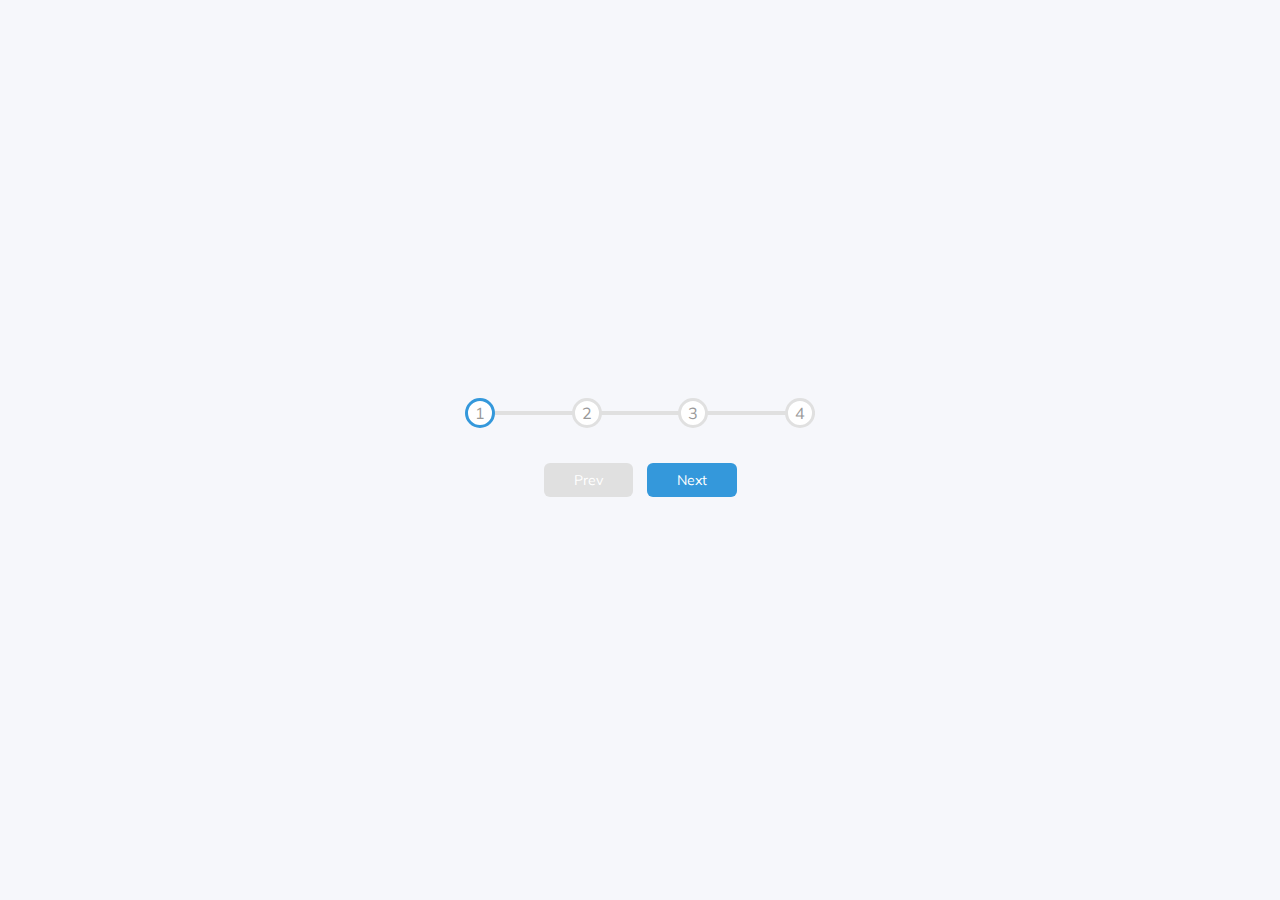
<file: 02-progress-steps/index.html>
<!DOCTYPE html>
<html lang="en">
  <head>
    <meta charset="UTF-8" />
    <meta name="viewport" content="width=device-width, initial-scale=1.0" />
    <link rel="stylesheet" href="style.css" />
    <title>Progress Steps</title>
  </head>
  <body>
    <div class="container">
      <div class="progress-container">
        <div class="progress" id="progress"></div>
        <div class="circle active">1</div>
        <div class="circle">2</div>
        <div class="circle">3</div>
        <div class="circle">4</div>
      </div>

      <button class="btn" id="prev" disabled>Prev</button>
      <button class="btn" id="next">Next</button>
    </div>
    <script src="script.js"></script>
  </body>
</html>
</file>
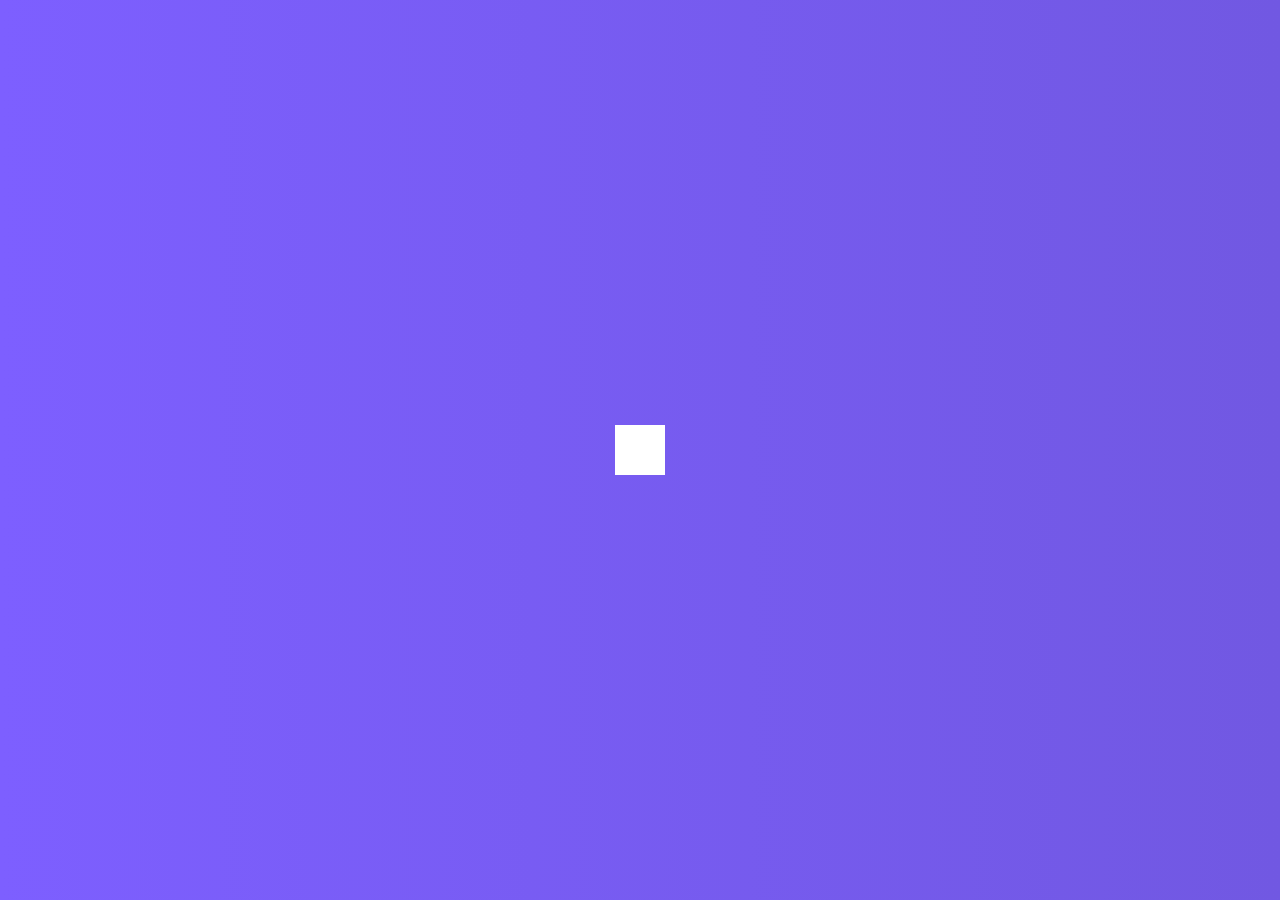
<file: 04-hidden-search/index.html>
<!DOCTYPE html>
<html lang="en">
  <head>
    <meta charset="UTF-8" />
    <meta name="viewport" content="width=device-width, initial-scale=1.0" />
    <link rel="stylesheet" href="https://cdnjs.cloudflare.com/ajax/libs/font-awesome/5.14.0/css/all.min.css" integrity="sha512-1PKOgIY59xJ8Co8+NE6FZ+LOAZKjy+KY8iq0G4B3CyeY6wYHN3yt9PW0XpSriVlkMXe40PTKnXrLnZ9+fkDaog==" crossorigin="anonymous" />
    <link rel="stylesheet" href="style.css" />
    <title>Hidden Search</title>
  </head>
  <body>
    <div class="search">
      <input type="text" class="input" placeholder="Search...">
      <button class="btn">
        <i class="fas fa-search"></i>
      </button>
    </div>
    <script src="script.js"></script>
  </body>
</html>
</file>
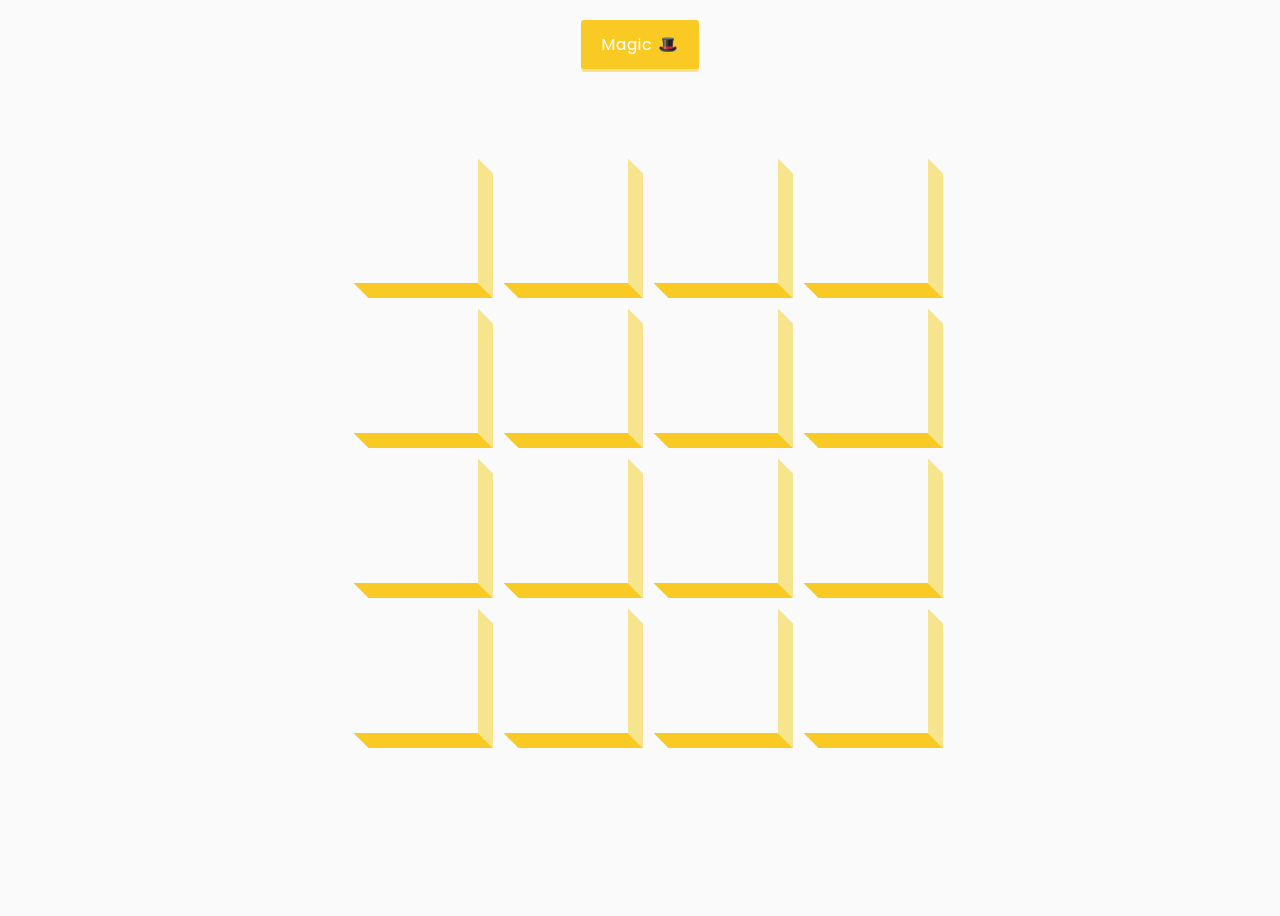
<file: 3d-boxes-background/index.html>
<!DOCTYPE html>
<html lang="en">
  <head>
    <meta charset="UTF-8" />
    <meta name="viewport" content="width=device-width, initial-scale=1.0" />
    <link
      rel="stylesheet"
      href="https://cdnjs.cloudflare.com/ajax/libs/font-awesome/5.14.0/css/all.min.css"
      integrity="sha512-1PKOgIY59xJ8Co8+NE6FZ+LOAZKjy+KY8iq0G4B3CyeY6wYHN3yt9PW0XpSriVlkMXe40PTKnXrLnZ9+fkDaog=="
      crossorigin="anonymous"
    />
    <link rel="stylesheet" href="style.css" />
    <title>3D Boxes Background</title>
  </head>
  <body>
    <button id="btn" class="magic">Magic 🎩</button>
    <div id="boxes" class="boxes big"></div>
    <script src="script.js"></script>
  </body>
</html>
</file>
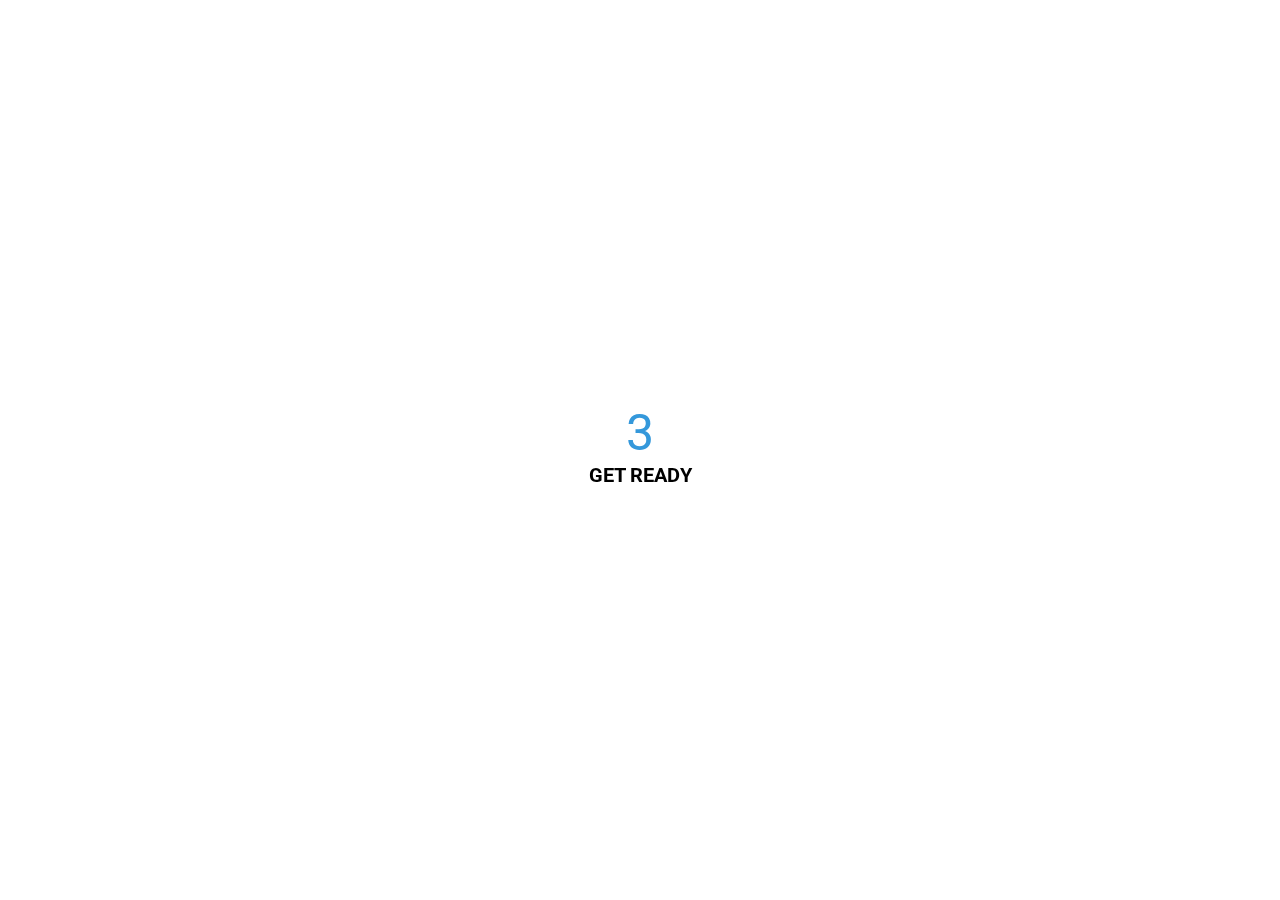
<file: animated-countdown/index.html>
<!DOCTYPE html>
<html lang="en">
  <head>
    <meta charset="UTF-8" />
    <meta name="viewport" content="width=device-width, initial-scale=1.0" />
    <link rel="stylesheet" href="style.css" />
    <title>Animated Countdown</title>
  </head>
  <body>
    <div class="counter">
      <div class="nums">
        <span class="in">3</span>
        <span>2</span>
        <span>1</span>
        <span>0</span>
      </div>
      <h4>Get Ready</h4>
    </div>

    <div class="final">
      <h1>GO</h1>
      <button id="replay">Replay</button>
    </div>
    <script src="script.js"></script>
  </body>
</html>
</file>
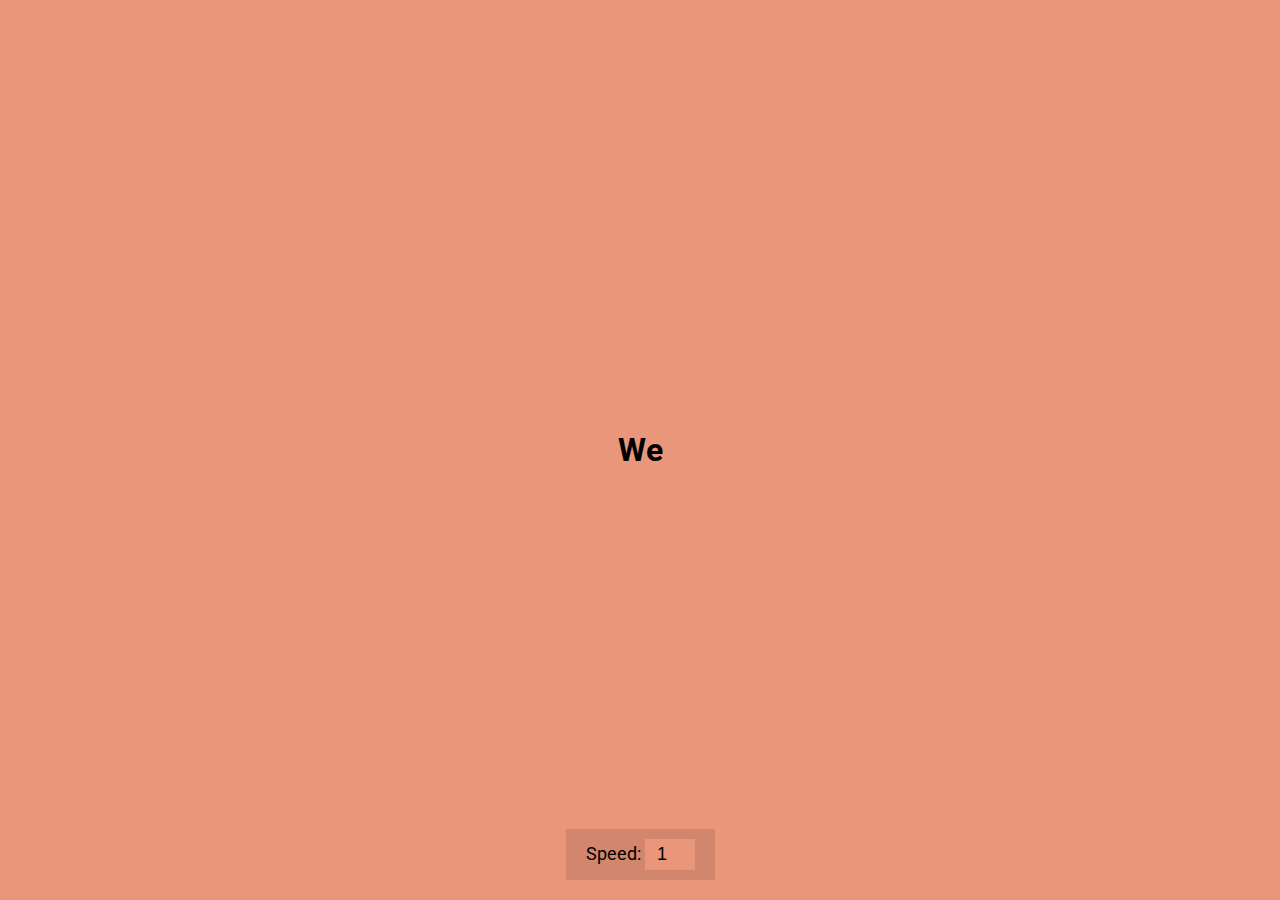
<file: auto-text-effect/index.html>
<!DOCTYPE html>
<html lang="en">
  <head>
    <meta charset="UTF-8" />
    <meta name="viewport" content="width=device-width, initial-scale=1.0" />
    <link rel="stylesheet" href="style.css" />
    <title>Auto Text Effect</title>
  </head>
  <body>
    <h1 id="text">Starting...</h1>

    <div>
      <label for="speed">Speed:</label>
      <input type="number" name="speed" id="speed" value="1" min="1" max="10" step="1">
    </div>

    <script src="script.js"></script>
  </body>
</html>
</file>
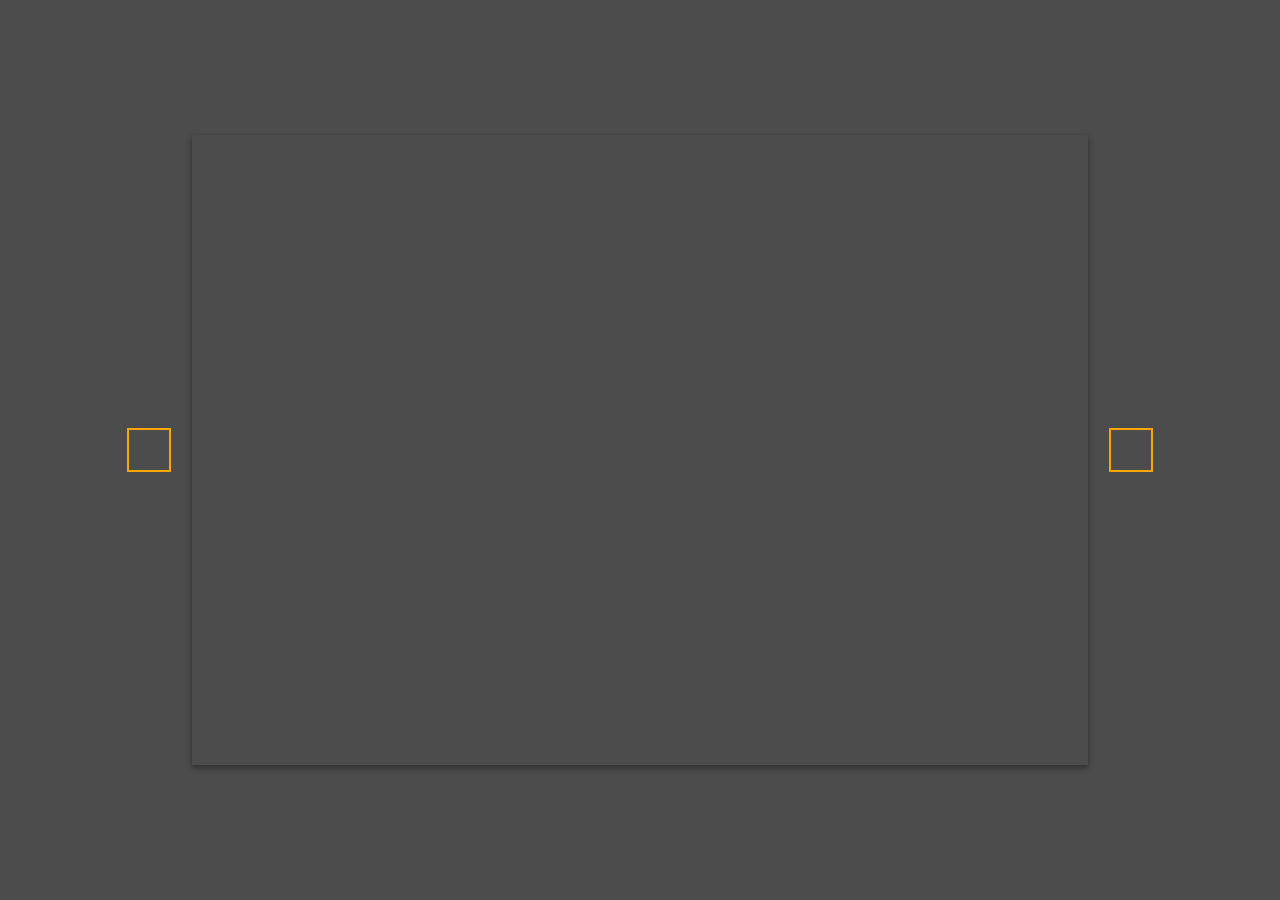
<file: background-slider/index.html>
<!DOCTYPE html>
<html lang="en">
  <head>
    <meta charset="UTF-8" />
    <meta name="viewport" content="width=device-width, initial-scale=1.0" />
    <link
      rel="stylesheet"
      href="https://cdnjs.cloudflare.com/ajax/libs/font-awesome/5.14.0/css/all.min.css"
      integrity="sha512-1PKOgIY59xJ8Co8+NE6FZ+LOAZKjy+KY8iq0G4B3CyeY6wYHN3yt9PW0XpSriVlkMXe40PTKnXrLnZ9+fkDaog=="
      crossorigin="anonymous"
    />
    <link rel="stylesheet" href="style.css" />
    <title>Background Slider</title>
  </head>
  <body>
    <div class="slider-container">
      <div
        class="slide active"
        style="
          background-image: url('https://images.unsplash.com/photo-1549880338-65ddcdfd017b?ixlib=rb-1.2.1&ixid=eyJhcHBfaWQiOjEyMDd9&auto=format&fit=crop&w=2100&q=80');
        "
      ></div>
      <div
        class="slide"
        style="
          background-image: url('https://images.unsplash.com/photo-1511593358241-7eea1f3c84e5?ixlib=rb-1.2.1&ixid=eyJhcHBfaWQiOjEyMDd9&auto=format&fit=crop&w=1934&q=80');
        "
      ></div>

      <div
        class="slide"
        style="
          background-image: url('https://images.unsplash.com/photo-1495467033336-2effd8753d51?ixlib=rb-1.2.1&ixid=eyJhcHBfaWQiOjEyMDd9&auto=format&fit=crop&w=2100&q=80');
        "
      ></div>

      <div
        class="slide"
        style="
          background-image: url('https://images.unsplash.com/photo-1522735338363-cc7313be0ae0?ixlib=rb-1.2.1&ixid=eyJhcHBfaWQiOjEyMDd9&auto=format&fit=crop&w=2689&q=80');
        "
      ></div>

      <div
        class="slide"
        style="
          background-image: url('https://images.unsplash.com/photo-1559087867-ce4c91325525?ixlib=rb-1.2.1&ixid=eyJhcHBfaWQiOjEyMDd9&auto=format&fit=crop&w=2100&q=80');
        "
      ></div>

      <button class="arrow left-arrow" id="left">
        <i class="fas fa-arrow-left"></i>
      </button>

      <button class="arrow right-arrow" id="right">
        <i class="fas fa-arrow-right"></i>
      </button>
    </div>
    <script src="script.js"></script>
  </body>
</html>
</file>
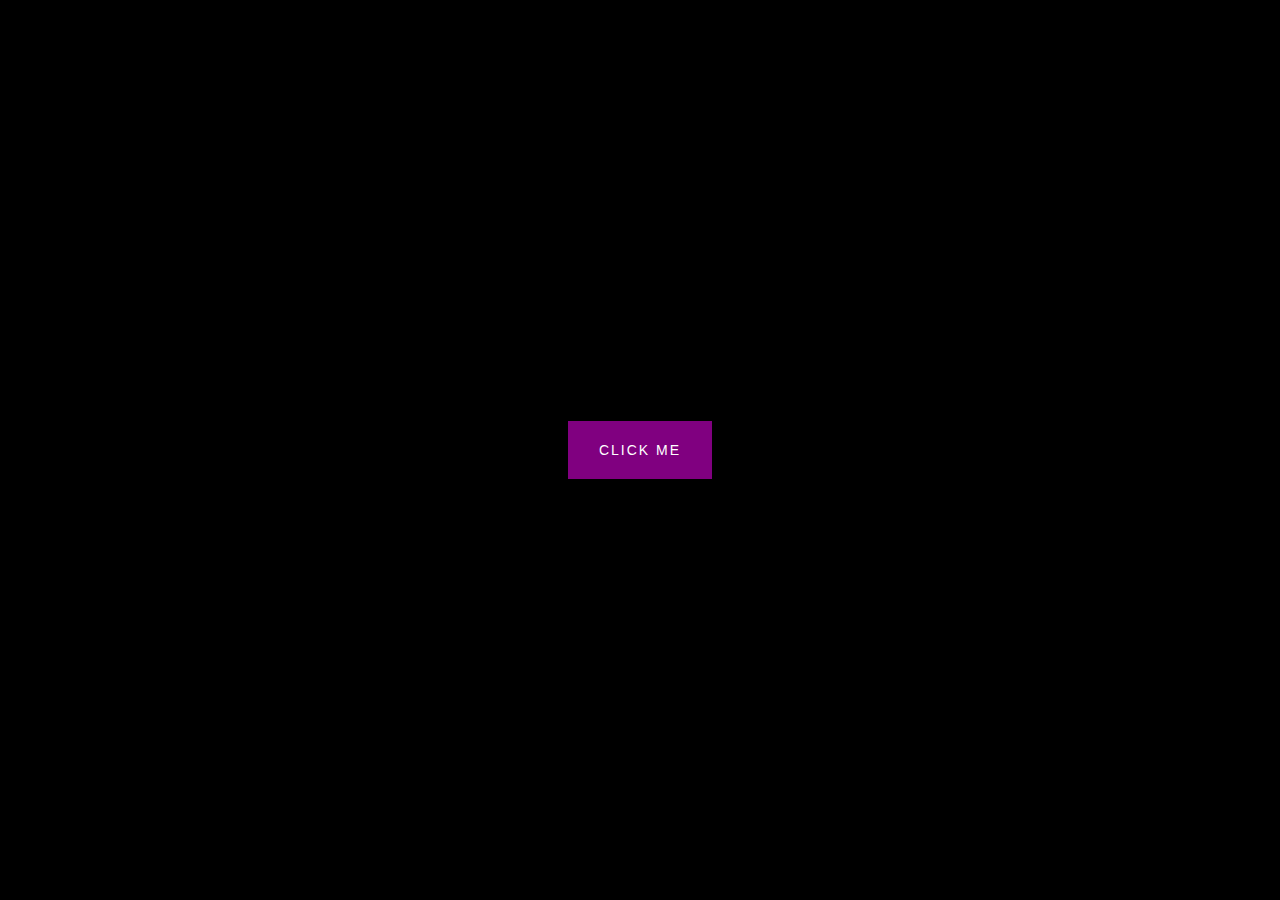
<file: button-ripple-effect/index.html>
<!DOCTYPE html>
<html lang="en">
  <head>
    <meta charset="UTF-8" />
    <meta name="viewport" content="width=device-width, initial-scale=1.0" />
    <link rel="stylesheet" href="style.css" />
    <title>Button Ripple Effect</title>
  </head>
  <body>
    <button class="ripple">Click Me</button>
    <script src="script.js"></script>
  </body>
</html>
</file>
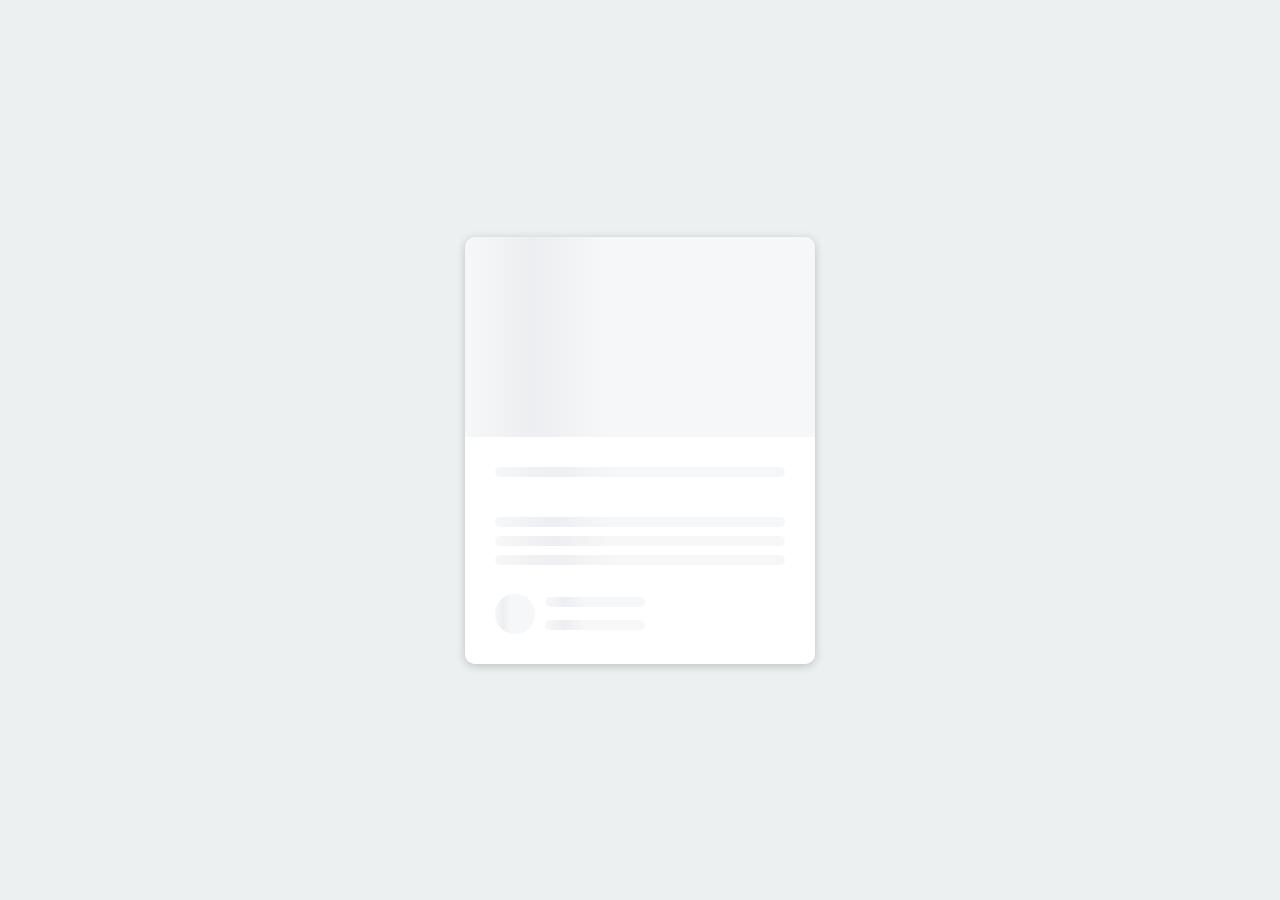
<file: content-placeholder/index.html>
<!DOCTYPE html>
<html lang="en">
  <head>
    <meta charset="UTF-8" />
    <meta name="viewport" content="width=device-width, initial-scale=1.0" />
    <link rel="stylesheet" href="style.css" />
    <title>Content Placeholder</title>
  </head>
  <body>
    <div class="card">
      <div class="card-header animated-bg" id="header">&nbsp;</div>

      <div class="card-content">
        <h3 class="card-title animated-bg animated-bg-text" id="title">
          &nbsp;
        </h3>
        <p class="card-excerpt" id="excerpt">
          &nbsp;
          <span class="animated-bg animated-bg-text">&nbsp;</span>
          <span class="animated-bg animated-bg-text">&nbsp;</span>
          <span class="animated-bg animated-bg-text">&nbsp;</span>
        </p>
        <div class="author">
          <div class="profile-img animated-bg" id="profile_img">&nbsp;</div>
          <div class="author-info">
            <strong class="animated-bg animated-bg-text" id="name"
              >&nbsp;</strong
            >
            <small class="animated-bg animated-bg-text" id="date">&nbsp;</small>
          </div>
        </div>
      </div>
    </div>

    <script src="script.js"></script>
  </body>
</html>
</file>
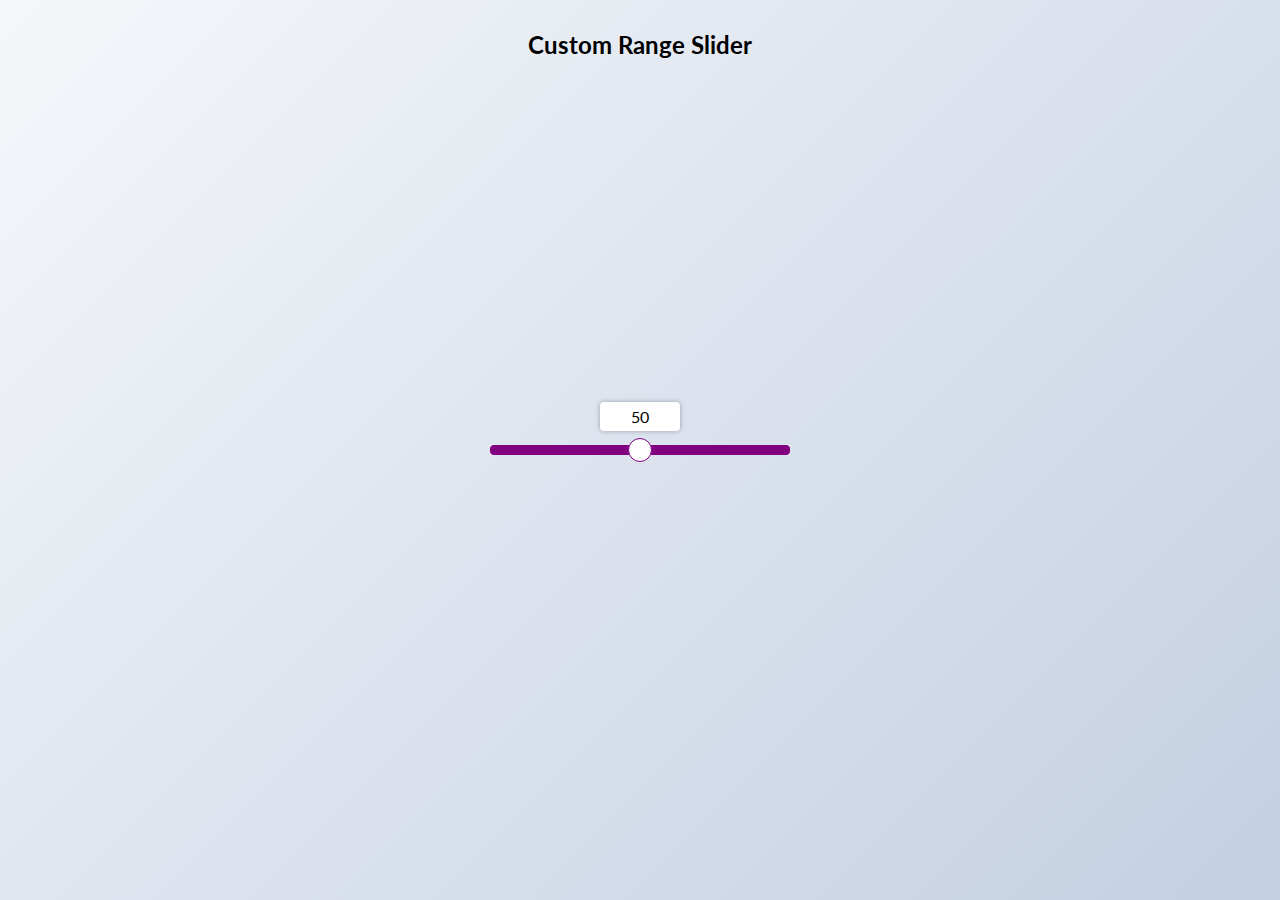
<file: custom-range-slider/index.html>
<!DOCTYPE html>
<html lang="en">
  <head>
    <meta charset="UTF-8" />
    <meta name="viewport" content="width=device-width, initial-scale=1.0" />
    <link rel="stylesheet" href="style.css" />
    <title>Custom Range Slider</title>
  </head>
  <body>
    <h2>Custom Range Slider</h2>
    <div class="range-container">
      <input type="range" id="range" min="0" max="100">
      <label for="range">50</label>
    </div>

    <script src="script.js"></script>
  </body>
</html>
</file>
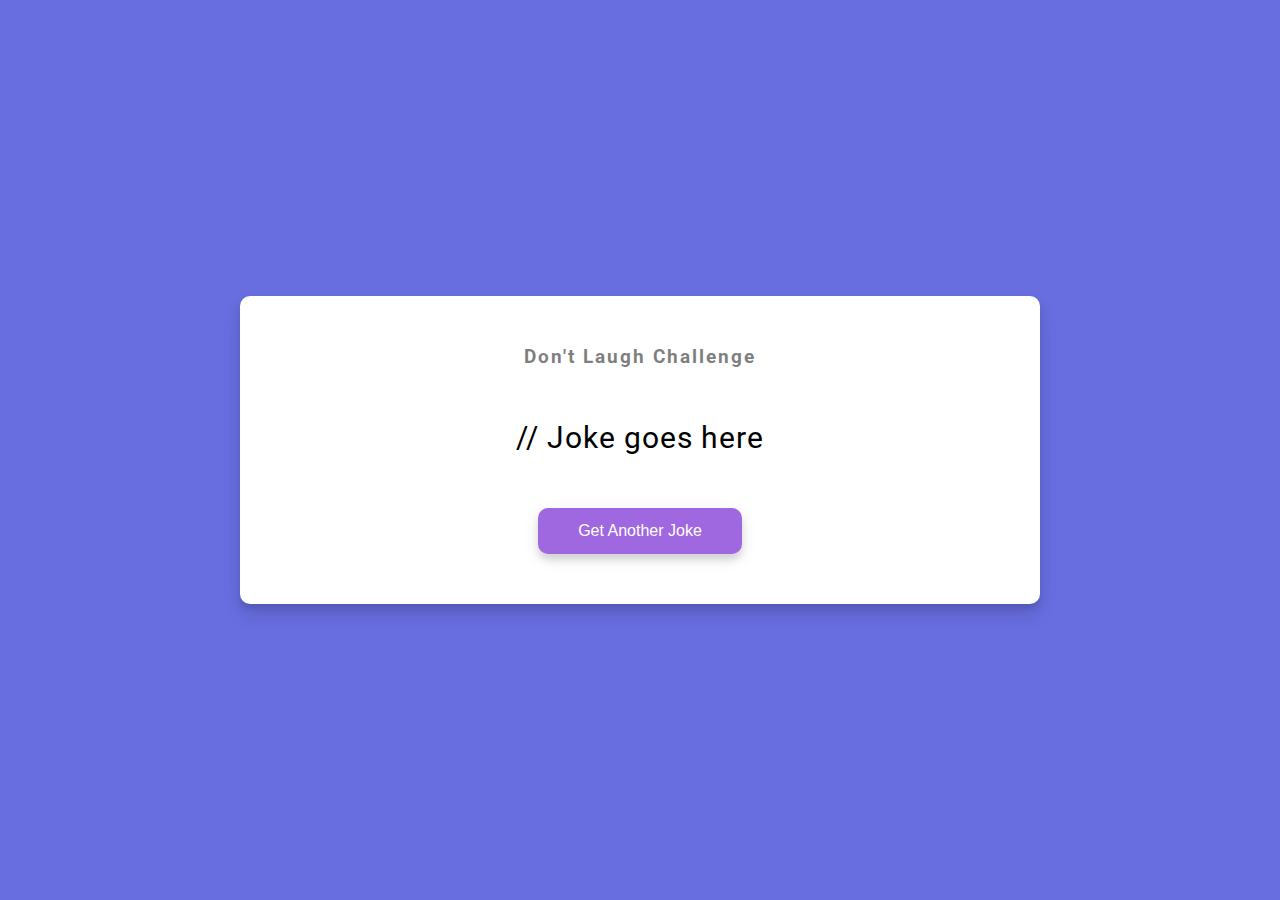
<file: dad-jokes/index.html>
<!DOCTYPE html>
<html lang="en">
  <head>
    <meta charset="UTF-8" />
    <meta name="viewport" content="width=device-width, initial-scale=1.0" />
    <link rel="stylesheet" href="style.css" />
    <title>Dad Jokes</title>
  </head>
  <body>
    <div class="container">
      <h3>Don't Laugh Challenge</h3>
      <div id="joke" class="joke">// Joke goes here</div>
      <button id="jokeBtn" class="btn">Get Another Joke</button>
    </div>
    <script src="script.js"></script>
  </body>
</html>
</file>
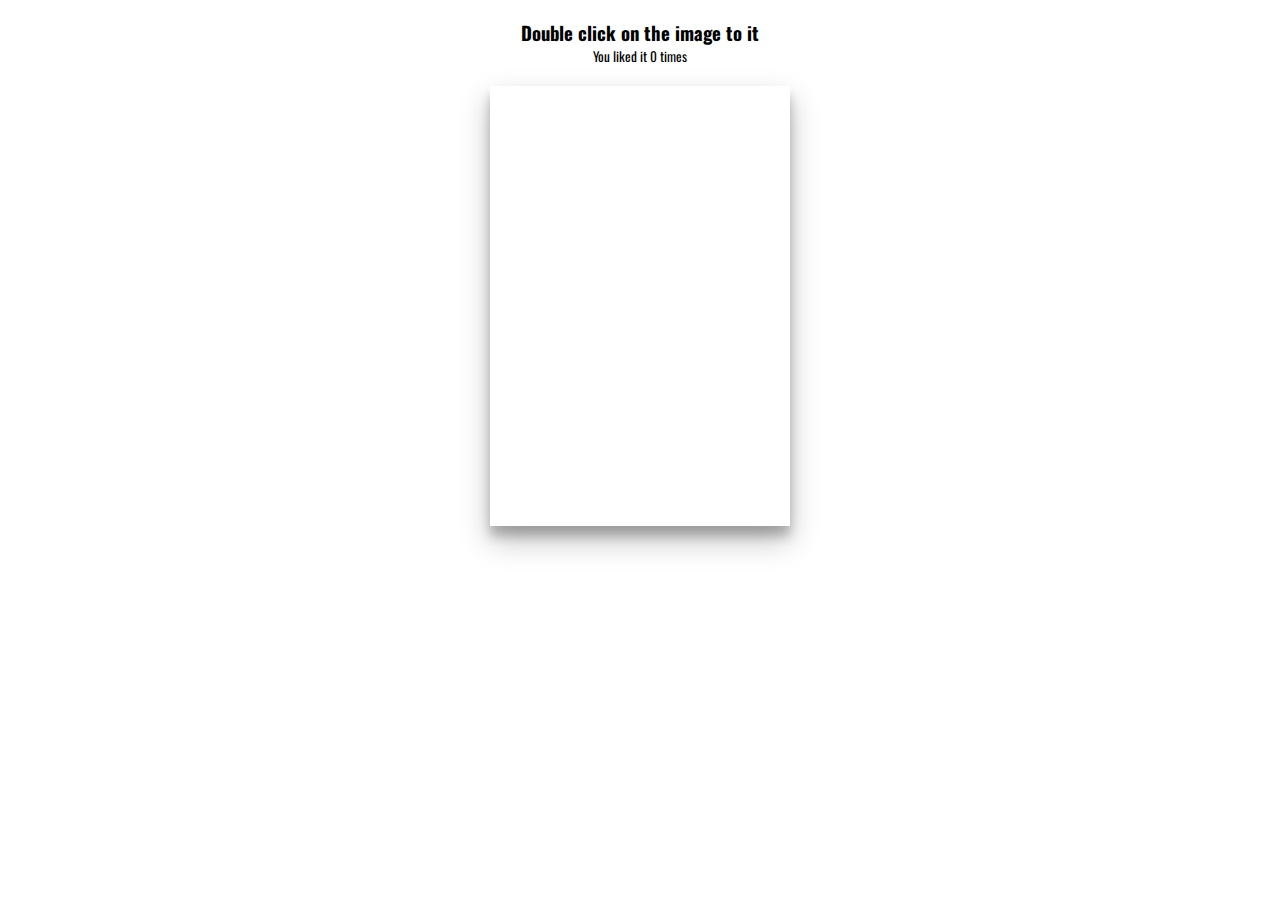
<file: double-click-heart/index.html>
<!DOCTYPE html>
<html lang="en">
  <head>
    <meta charset="UTF-8" />
    <meta name="viewport" content="width=device-width, initial-scale=1.0" />
    <link rel="stylesheet" href="https://cdnjs.cloudflare.com/ajax/libs/font-awesome/5.14.0/css/all.min.css" integrity="sha512-1PKOgIY59xJ8Co8+NE6FZ+LOAZKjy+KY8iq0G4B3CyeY6wYHN3yt9PW0XpSriVlkMXe40PTKnXrLnZ9+fkDaog==" crossorigin="anonymous" />
    <link rel="stylesheet" href="style.css" />
    <title>Double Click Heart</title>
  </head>
  <body>
    <h3>Double click on the image to <i class="fas fa-heart"></i> it</h3>
    <small>You liked it <span id="times">0</span> times</small>

    <div class="loveMe"></div>

    <script src="script.js"></script>
  </body>
</html>
</file>
<file: 02-progress-steps/style.css>
@import url('https://fonts.googleapis.com/css?family=Muli&display=swap');

:root {
  --line-border-fill: #3498db;
  --line-border-empty: #e0e0e0;
}

* {
  box-sizing: border-box;
}

body {
  background-color: #f6f7fb;
  font-family: 'Muli', sans-serif;
  display: flex;
  align-items: center;
  justify-content: center;
  height: 100vh;
  overflow: hidden;
  margin: 0;
}

.container {
  text-align: center;
}

.progress-container {
  display: flex;
  justify-content: space-between;
  position: relative;
  margin-bottom: 30px;
  max-width: 100%;
  width: 350px;
}

.progress-container::before {
  content: '';
  background-color: var(--line-border-empty);
  position: absolute;
  top: 50%;
  left: 0;
  transform: translateY(-50%);
  height: 4px;
  width: 100%;
  z-index: -1;
}

.progress {
  background-color: var(--line-border-fill);
  position: absolute;
  top: 50%;
  left: 0;
  transform: translateY(-50%);
  height: 4px;
  width: 0%;
  z-index: -1;
  transition: 0.4s ease;
}

.circle {
  background-color: #fff;
  color: #999;
  border-radius: 50%;
  height: 30px;
  width: 30px;
  display: flex;
  align-items: center;
  justify-content: center;
  border: 3px solid var(--line-border-empty);
  transition: 0.4s ease;
}

.circle.active {
  border-color: var(--line-border-fill);
}

.btn {
  background-color: var(--line-border-fill);
  color: #fff;
  border: 0;
  border-radius: 6px;
  cursor: pointer;
  font-family: inherit;
  padding: 8px 30px;
  margin: 5px;
  font-size: 14px;
}

.btn:active {
  transform: scale(0.98);
}

.btn:focus {
  outline: 0;
}

.btn:disabled {
  background-color: var(--line-border-empty);
  cursor: not-allowed;
}
</file>
<file: 04-hidden-search/style.css>
@import url('https://fonts.googleapis.com/css2?family=Roboto:wght@400;700&display=swap');

* {
  box-sizing: border-box;
}

body {
  background-image: linear-gradient(90deg, #7d5fff, #7158e2);
  font-family: 'Roboto', sans-serif;
  display: flex;
  align-items: center;
  justify-content: center;
  height: 100vh;
  overflow: hidden;
  margin: 0;
}

.search {
  position: relative;
  height: 50px;
}

.search .input {
  background-color: #fff;
  border: 0;
  font-size: 18px;
  padding: 15px;
  height: 50px;
  width: 50px;
  transition: width 0.3s ease;
}

.btn {
  background-color: #fff;
  border: 0;
  cursor: pointer;
  font-size: 24px;
  position: absolute;
  top: 0;
  left: 0;
  height: 50px;
  width: 50px;
  transition: transform 0.3s ease;
}

.btn:focus,
.input:focus {
  outline: none;
}

.search.active .input {
  width: 200px;
}

.search.active .btn {
  transform: translateX(198px);
}
</file>
<file: 3d-boxes-background/style.css>
@import url('https://fonts.googleapis.com/css2?family=Roboto:wght@400;700&display=swap');
@import url('https://fonts.googleapis.com/css2?family=Poppins&display=swap');

* {
  box-sizing: border-box;
}

body {
  background-color: #fafafa;
  font-family: 'Roboto', sans-serif;
  display: flex;
  flex-direction: column;
  align-items: center;
  justify-content: center;
  height: 100vh;
  overflow: hidden;
}

.magic {
  background-color: #f9ca24;
  color: #fff;
  font-family: 'Poppins', sans-serif;
  border: 0;
  border-radius: 3px;
  font-size: 16px;
  padding: 12px 20px;
  cursor: pointer;
  position: fixed;
  top: 20px;
  letter-spacing: 1px;
  box-shadow: 0 3px rgba(249, 202, 36, 0.5);
  z-index: 100;
}

.magic:focus {
  outline: none;
}

.magic:active {
  box-shadow: none;
  transform: translateY(2px);
}

.boxes {
  display: flex;
  flex-wrap: wrap;
  justify-content: space-around;
  height: 500px;
  width: 500px;
  position: relative;
  transition: 0.4s ease;
}

.boxes.big {
  width: 600px;
  height: 600px;
}

.boxes.big .box {
  transform: rotateZ(360deg);
}

.box {
  background-image: url('https://media.giphy.com/media/EZqwsBSPlvSda/giphy.gif');
  background-repeat: no-repeat;
  background-size: 500px 500px;
  position: relative;
  height: 125px;
  width: 125px;
  transition: 0.4s ease;
}

.box::after {
  content: '';
  background-color: #f6e58d;
  position: absolute;
  top: 8px;
  right: -15px;
  height: 100%;
  width: 15px;
  transform: skewY(45deg);
}

.box::before {
  content: '';
  background-color: #f9ca24;
  position: absolute;
  bottom: -15px;
  left: 8px;
  height: 15px;
  width: 100%;
  transform: skewX(45deg);
}
</file>
<file: animated-countdown/style.css>
@import url('https://fonts.googleapis.com/css2?family=Roboto:wght@400;700&display=swap');

* {
  box-sizing: border-box;
}

body {
  font-family: 'Roboto', sans-serif;
  margin: 0;
  height: 100vh;
  overflow: hidden;
}

h4 {
  font-size: 20px;
  margin: 5px;
  text-transform: uppercase;
}

.counter {
  position: fixed;
  top: 50%;
  left: 50%;
  transform: translate(-50%, -50%);
  text-align: center;
}

.counter.hide {
  transform: translate(-50%, -50%) scale(0);
  animation: hide 0.2s ease-out;
}

@keyframes hide {
  0% {
    transform: translate(-50%, -50%) scale(1);
  }
  100% {
    transform: translate(-50%, -50%) scale(0);
  }
}

.final {
  position: fixed;
  top: 50%;
  left: 50%;
  transform: translate(-50%, -50%) scale(0);
  text-align: center;
}

.final.show {
  transform: translate(-50%, -50%) scale(1);
  animation: show 0.2s ease-out;
}

@keyframes show {
  0% {
    transform: translate(-50%, -50%) scale(0);
  }
  30% {
    transform: translate(-50%, -50%) scale(1.44);
  }
  100% {
    transform: translate(-50%, -50%) scale(1);
  }
}

.nums {
  color: #3498db;
  font-size: 50px;
  position: relative;
  overflow: hidden;
  width: 250px;
  height: 50px;
}

.nums span {
  position: absolute;
  top: 50%;
  left: 50%;
  transform: translate(-50%, -50%) rotate(120deg);
  transform-origin: bottom center;
}

.nums span.in {
  transform: translate(-50%, -50%) rotate(0deg);
  animation: goIn 0.5s ease-in-out;
}

.nums span.out {
  animation: goOut 0.5s ease-in-out;
}

@keyframes goIn {
  0% {
    transform: translate(-50%, -50%) rotate(120deg);
  }
  30% {
    transform: translate(-50%, -50%) rotate(-20deg);
  }
  60% {
    transform: translate(-50%, -50%) rotate(10deg);
  }
  100% {
    transform: translate(-50%, -50%) rotate(0deg);
  }
}

@keyframes goOut {
  0% {
    transform: translate(-50%, -50%) rotate(0deg);
  }
  60% {
    transform: translate(-50%, -50%) rotate(20deg);
  }
  100% {
    transform: translate(-50%, -50%) rotate(-120deg);
  }
}
</file>
<file: auto-text-effect/style.css>
@import url('https://fonts.googleapis.com/css2?family=Roboto:wght@400;700&display=swap');

* {
  box-sizing: border-box;
}

body {
  background-color: darksalmon;
  font-family: 'Roboto', sans-serif;
  display: flex;
  flex-direction: column;
  align-items: center;
  justify-content: center;
  height: 100vh;
  overflow: hidden;
  margin: 0;
}

div {
  position: absolute;
  bottom: 20px;
  background: rgba(0, 0, 0, 0.1);
  padding: 10px 20px;
  font-size: 18px;
}

input {
  width: 50px;
  padding: 5px;
  font-size: 18px;
  background-color: darksalmon;
  border: none;
  text-align: center;
}

input:focus {
  outline: none;
}
</file>
<file: background-slider/style.css>
@import url('https://fonts.googleapis.com/css2?family=Roboto:wght@400;700&display=swap');

* {
  box-sizing: border-box;
}

body {
  font-family: 'Roboto', sans-serif;
  display: flex;
  flex-direction: column;
  align-items: center;
  justify-content: center;
  height: 100vh;
  overflow: hidden;
  margin: 0;
  background-position: center center;
  background-size: cover;
  transition: 0.4s;
}

body::before {
  content: '';
  position: absolute;
  top: 0;
  left: 0;
  width: 100%;
  height: 100vh;
  background-color: rgba(0, 0, 0, 0.7);
  z-index: -1;
}

.slider-container {
  box-shadow: 0 3px 6px rgba(0, 0, 0, 0.16), 0 3px 6px rgba(0, 0, 0, 0.23);
  height: 70vh;
  width: 70vw;
  position: relative;
  overflow: hidden;
}

.slide {
  opacity: 0;
  height: 100vh;
  width: 100vw;
  background-position: center center;
  background-size: cover;
  position: absolute;
  top: -15vh;
  left: -15vw;
  transition: 0.4s ease;
  z-index: 1;
}

.slide.active {
  opacity: 1;
}

.arrow {
  position: fixed;
  background-color: transparent;
  color: #fff;
  padding: 20px;
  font-size: 30px;
  border: 2px solid orange;
  top: 50%;
  transform: translateY(-50%);
  cursor: pointer;
}

.arrow:focus {
  outline: 0;
}

.left-arrow {
  left: calc(15vw - 65px);
}

.right-arrow {
  right: calc(15vw - 65px);
}
</file>
<file: button-ripple-effect/style.css>
@import url('https://fonts.googleapis.com/css2?family=Roboto:wght@400;700&display=swap');

* {
  box-sizing: border-box;
}

body {
  background-color: #000;
  font-family: 'Roboto', sans-serif;
  display: flex;
  flex-direction: column;
  align-items: center;
  justify-content: center;
  height: 100vh;
  overflow: hidden;
  margin: 0;
}

button {
  background-color: purple;
  color: #fff;
  border: 1px purple solid;
  font-size: 14px;
  text-transform: uppercase;
  letter-spacing: 2px;
  padding: 20px 30px;
  overflow: hidden;
  margin: 10px 0;
  position: relative;
}

button:focus {
  outline: none;
}

button .circle {
  position: absolute;
  background-color: #fff;
  width: 100px;
  height: 100px;
  border-radius: 50%;
  transform: translate(-50%, -50%) scale(0);
  animation: scale 0.5s ease-out;
}

@keyframes scale {
  to {
    transform: translate(-50%, -50%) scale(3);
    opacity: 0;
  }
}
</file>
<file: content-placeholder/style.css>
@import url('https://fonts.googleapis.com/css2?family=Roboto:wght@400;700&display=swap');

* {
  box-sizing: border-box;
}

body {
  background-color: #ecf0f1;
  font-family: 'Roboto', sans-serif;
  display: flex;
  align-items: center;
  justify-content: center;
  height: 100vh;
  overflow: hidden;
  margin: 0;
}

img {
  max-width: 100%;
}

.card {
  box-shadow: 0 2px 10px rgba(0, 0, 0, 0.2);
  border-radius: 10px;
  overflow: hidden;
  width: 350px;
}

.card-header {
  height: 200px;
}

.card-header img {
  object-fit: cover;
  height: 100%;
  width: 100%;
}

.card-content {
  background-color: #fff;
  padding: 30px;
}

.card-title {
  height: 20px;
  margin: 0;
}

.card-excerpt {
  color: #777;
  margin: 10px 0 20px;
}

.author {
  display: flex;
}

.profile-img {
  border-radius: 50%;
  overflow: hidden;
  height: 40px;
  width: 40px;
}

.author-info {
  display: flex;
  flex-direction: column;
  justify-content: space-around;
  margin-left: 10px;
  width: 100px;
}

.author-info small {
  color: #aaa;
  margin-top: 5px;
}

.animated-bg {
  background-image: linear-gradient(
    to right,
    #f6f7f8 0%,
    #edeef1 10%,
    #f6f7f8 20%,
    #f6f7f8 100%
  );
  background-size: 200% 100%;
  animation: bgPos 1s linear infinite;
}

.animated-bg-text {
  border-radius: 50px;
  display: inline-block;
  margin: 0;
  height: 10px;
  width: 100%;
}

@keyframes bgPos {
  0% {
    background-position: 50% 0;
  }

  100% {
    background-position: -150% 0;
  }
}
</file>
<file: custom-range-slider/style.css>
@import url('https://fonts.googleapis.com/css?family=Lato&display=swap');

* {
  box-sizing: border-box;
}

body {
  background-image: linear-gradient(135deg, #f5f7fa 0%, #c3cfe2 100%);
  font-family: 'Lato', sans-serif;
  display: flex;
  flex-direction: column;
  align-items: center;
  justify-content: center;
  height: 100vh;
  overflow: hidden;
  margin: 0;
}

h2 {
  position: absolute;
  top: 10px;
}

.range-container {
  position: relative;
}

input[type='range'] {
  width: 300px;
  margin: 18px 0;
  -webkit-appearance: none;
}

input[type='range']:focus {
  outline: none;
}

input[type='range'] + label {
  background-color: #fff;
  position: absolute;
  top: -25px;
  left: 110px;
  width: 80px;
  padding: 5px 0;
  text-align: center;
  border-radius: 4px;
  box-shadow: 0 0 5px rgba(0, 0, 0, 0.3);
}

/* Chrome & Safari */
input[type='range']::-webkit-slider-runnable-track {
  background: purple;
  border-radius: 4px;
  width: 100%;
  height: 10px;
  cursor: pointer;
}

input[type='range']::-webkit-slider-thumb {
  -webkit-appearance: none;
  height: 24px;
  width: 24px;
  background: #fff;
  border-radius: 50%;
  border: 1px solid purple;
  margin-top: -7px;
  cursor: pointer;
}

/* Firefox */
input[type='range']::-moz-range-track {
  background: purple;
  border-radius: 4px;
  width: 100%;
  height: 13px;
  cursor: pointer;
}

input[type='range']::-moz-range-thumb {
  -webkit-appearance: none;
  height: 24px;
  width: 24px;
  background: #fff;
  border-radius: 50%;
  border: 1px solid purple;
  margin-top: -7px;
  cursor: pointer;
}

/* IE */
input[type='range']::-ms-track {
  background: purple;
  border-radius: 4px;
  width: 100%;
  height: 13px;
  cursor: pointer;
}

input[type='range']::-ms-thumb {
  -webkit-appearance: none;
  height: 24px;
  width: 24px;
  background: #fff;
  border-radius: 50%;
  border: 1px solid purple;
  margin-top: -7px;
  cursor: pointer;
}
</file>
<file: dad-jokes/style.css>
@import url('https://fonts.googleapis.com/css2?family=Roboto:wght@400;700&display=swap');

* {
  box-sizing: border-box;
}

body {
  background-color: #686de0;
  font-family: 'Roboto', sans-serif;
  display: flex;
  flex-direction: column;
  align-items: center;
  justify-content: center;
  height: 100vh;
  overflow: hidden;
  margin: 0;
  padding: 20px;
}

.container {
  background-color: #fff;
  border-radius: 10px;
  box-shadow: 0 10px 20px rgba(0, 0, 0, 0.1), 0 6px 6px rgba(0, 0, 0, 0.1);
  padding: 50px 20px;
  text-align: center;
  max-width: 100%;
  width: 800px;
}

h3 {
  margin: 0;
  opacity: 0.5;
  letter-spacing: 2px;
}

.joke {
  font-size: 30px;
  letter-spacing: 1px;
  line-height: 40px;
  margin: 50px auto;
  max-width: 600px;
}

.btn {
  background-color: #9f68e0;
  color: #fff;
  border: 0;
  border-radius: 10px;
  box-shadow: 0 5px 15px rgba(0, 0, 0, 0.1), 0 6px 6px rgba(0, 0, 0, 0.1);
  padding: 14px 40px;
  font-size: 16px;
  cursor: pointer;
}

.btn:active {
  transform: scale(0.98);
}

.btn:focus {
  outline: 0;
}
</file>
<file: double-click-heart/style.css>
@import url('https://fonts.googleapis.com/css?family=Oswald');

* {
  box-sizing: border-box;
}

body {
  font-family: 'Oswald', sans-serif;
  text-align: center;
  overflow: hidden;
  margin: 0;
}

h3 {
  margin-bottom: 0;
  text-align: center;
}

small {
  display: block;
  margin-bottom: 20px;
  text-align: center;
}

.fa-heart {
  color: red;
}

.loveMe {
  height: 440px;
  width: 300px;
  background: url('https://images.unsplash.com/photo-1504215680853-026ed2a45def?ixlib=rb-1.2.1&ixid=eyJhcHBfaWQiOjEyMDd9&auto=format&fit=crop&w=334&q=80')
    no-repeat center center/cover;
  margin: auto;
  cursor: pointer;
  max-width: 100%;
  position: relative;
  box-shadow: 0 14px 28px rgba(0, 0, 0, 0.25), 0 10px 10px rgba(0, 0, 0, 0.22);
}

.loveMe .fa-heart {
  position: absolute;
  animation: grow 0.6s linear;
  transform: translate(-50%, -50%) scale(0);
}

@keyframes grow {
  to {
    transform: translate(-50%, -50%) scale(10);
    opacity: 0;
  }
}
</file>
